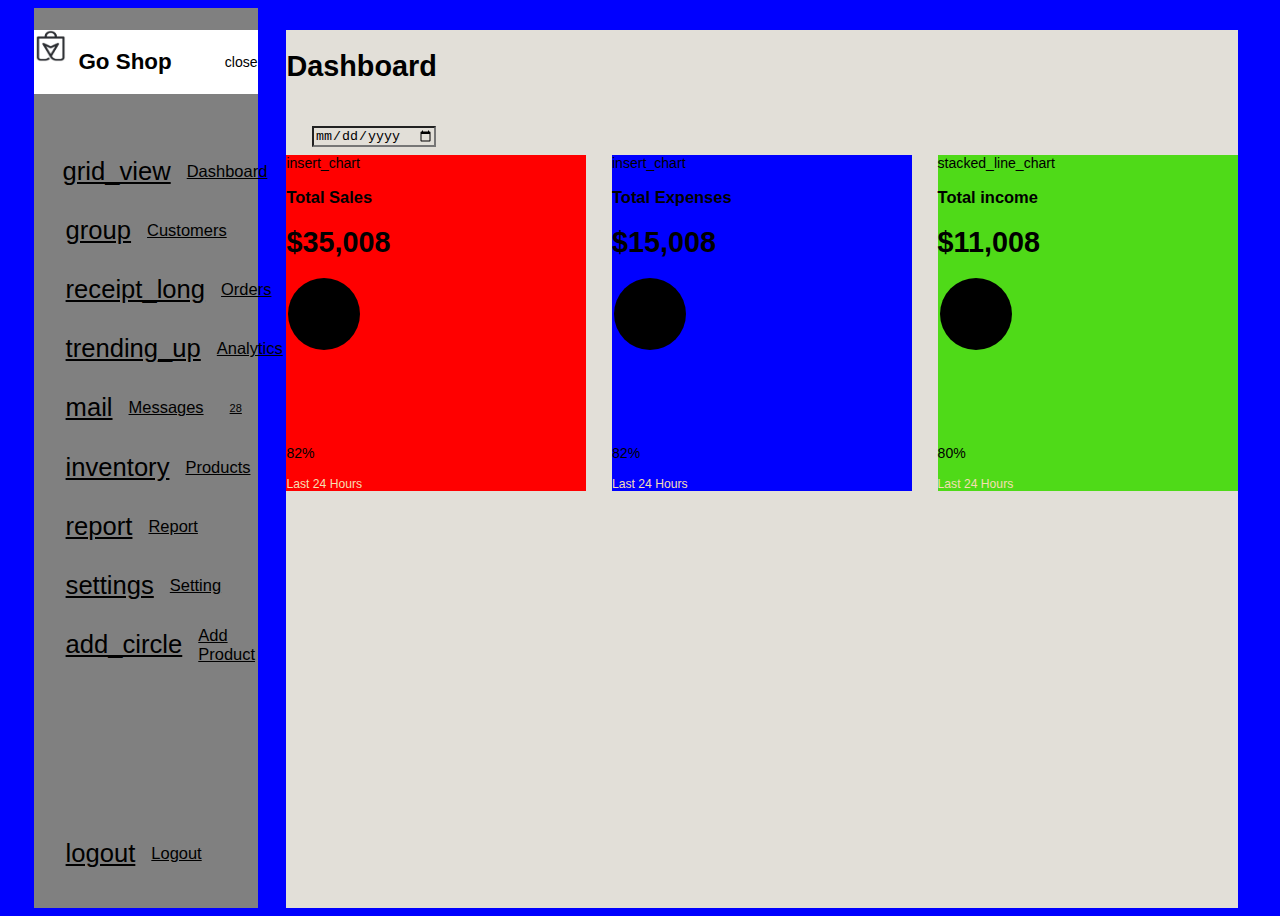
<file: dashbaord/index.html>
<!DOCTYPE html>
<!--[if lt IE 7]>      <html class="no-js lt-ie9 lt-ie8 lt-ie7"> <![endif]-->
<!--[if IE 7]>         <html class="no-js lt-ie9 lt-ie8"> <![endif]-->
<!--[if IE 8]>         <html class="no-js lt-ie9"> <![endif]-->
<!--[if gt IE 8]>      <html class="no-js"> <!--<![endif]-->
<html>
  <head>
    <meta charset="utf-8" />
    <meta http-equiv="X-UA-Compatible" content="IE=edge" />
    <title>Dashbaord</title>
    <meta name="description" content="" />
    <meta name="viewport" content="width=device-width, initial-scale=1" />
    <link
      rel="stylesheet"
      href="https://fonts.sandbox.google.com/css2?family=Material+Symbols+Sharp:opsz,wght,FILL,GRAD@20..48,100..700,0..1,-50..200"
    />
    <link
      rel="stylesheet"
      href="https://fonts.sandbox.google.com/css2?family=Material+Symbols+Outlined:opsz,wght,FILL,GRAD@48,400,0,0"
    />
    <link rel="stylesheet" href="style.css" />
  </head>
  <body>
    <div class="container">
      <aside>
        <div class="top">
          <div class="logo">
            <img src="img/images/logo.png" />
            <h2>Go <span class="logoInfo"> Shop </span></h2>
          </div>
          <div class="close" id="close-btn">
            <span class="material-symbols-sharp"> close </span>
          </div>
        </div>

        <div class="sidebar">
          <a href="##" class="active">
            <span class="material-symbols-outlined"> grid_view </span>
            <h3>Dashboard</h3>
          </a>

          <a href="##">
            <span class="material-symbols-outlined"> group </span>
            <h3>Customers</h3>
          </a>

          <a href="##">
            <span class="material-symbols-outlined"> receipt_long </span>
            <h3>Orders</h3>
          </a>

          <a href="##">
            <span class="material-symbols-outlined"> trending_up </span>
            <h3>Analytics</h3>
          </a>

          <a href="##">
            <span class="material-symbols-outlined"> mail </span>
            <h3>Messages</h3>
            <span class="message-count"> 28 </span>
          </a>
          <a href="##">
            <span class="material-symbols-outlined"> inventory </span>
            <h3>Products</h3>
          </a>

          <a href="##">
            <span class="material-symbols-outlined"> report </span>
            <h3>Report</h3>
          </a>

          <a href="##">
            <span class="material-symbols-outlined"> settings </span>
            <h3>Setting</h3>
          </a>

          <a href="##">
            <span class="material-symbols-outlined"> add_circle </span>
            <h3>Add Product</h3>
          </a>

          <a href="##">
            <span class="material-symbols-outlined"> logout </span>
            <h3>Logout</h3>
          </a>
        </div>
      </aside>

      <main>
        <h1>Dashboard</h1>

        <div class="date">
          <input type="date" />
        </div>

        <div class="insights">
          <div class="sales">
            <span class="material-symbols-outlined"> insert_chart </span>
            <div class="middle">
              <div class="left">
                <h3>Total Sales</h3>
                <h1>$35,008</h1>
              </div>
              <div class="progress">
                <svg>
                  <circle cx="38" cy="36" r="36"></circle>
                </svg>
                <div class="number">
                  <p>82%</p>
                </div>
              </div>
            </div>
            <small class="text-muted"> Last 24 Hours </small>
          </div>
          <!-------------------------End Of SALES -->
          <div class="expenses">
            <span class="material-symbols-outlined"> insert_chart </span>
            <div class="middle">
              <div class="left">
                <h3>Total Expenses</h3>
                <h1>$15,008</h1>
              </div>
              <div class="progress">
                <svg>
                  <circle cx="38" cy="36" r="36"></circle>
                </svg>
                <div class="number">
                  <p>82%</p>
                </div>
              </div>
            </div>
            <small class="text-muted"> Last 24 Hours </small>
          </div>

          <div class="income">
            <span class="material-symbols-outlined"> stacked_line_chart </span>
            <div class="middle">
              <div class="left">
                <h3>Total income</h3>
                <h1>$11,008</h1>
              </div>
              <div class="progress">
                <svg>
                  <circle cx="38" cy="36" r="36"></circle>
                </svg>
                <div class="number">
                  <p>80%</p>
                </div>
              </div>
            </div>
            <small class="text-muted"> Last 24 Hours </small>
          </div>
        </div>
      </main>
    </div>

    <script src="" async defer></script>
  </body>
</html>
</file>
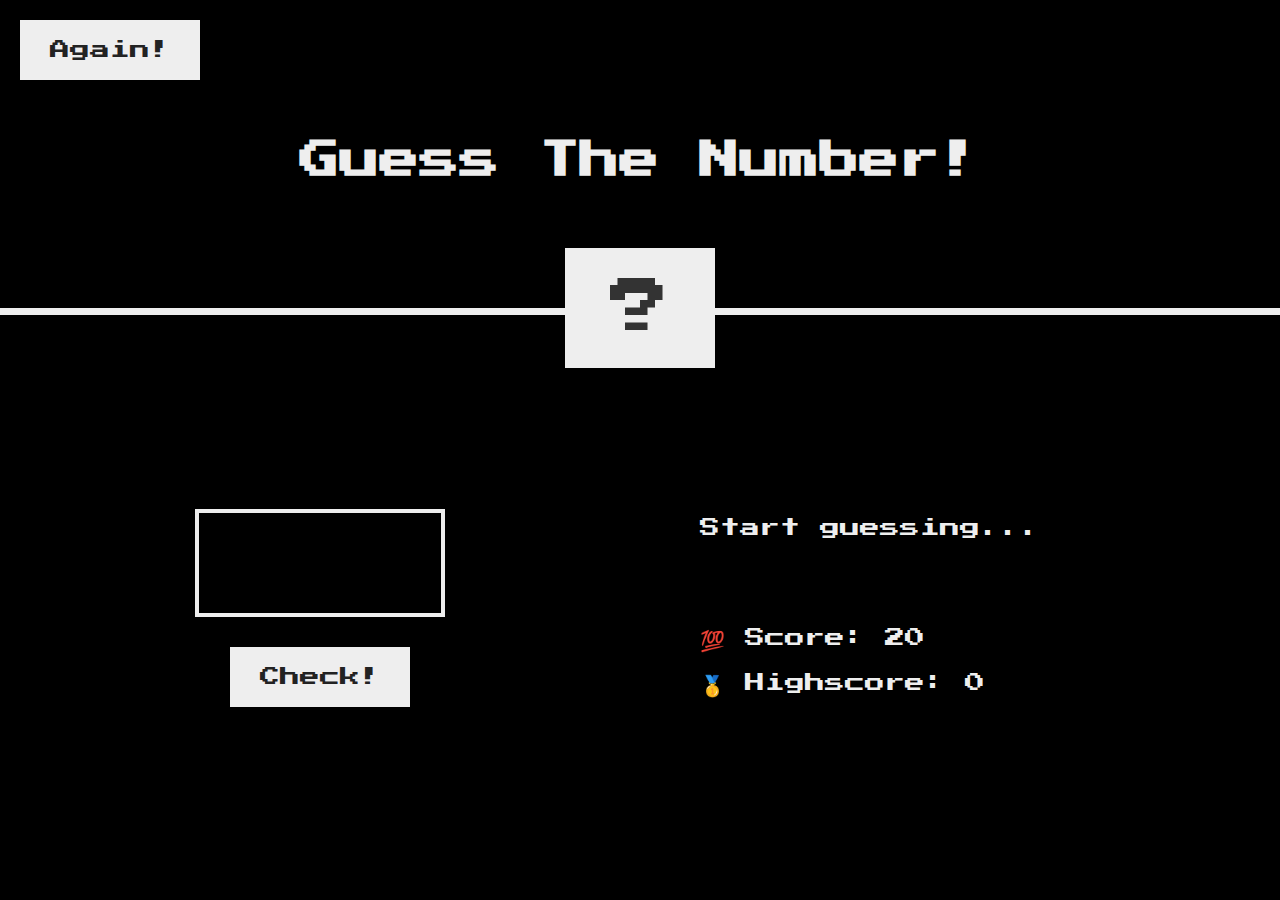
<file: GuessNumberGame/index.html>
<!DOCTYPE html>
<html lang="en">

<head>
    <meta charset="UTF-8" />
    <meta name="viewport" content="width=device-width, initial-scale=1.0" />
    <meta http-equiv="X-UA-Compatible" content="ie=edge" />
    <link rel="stylesheet" href="style.css" />
    <title>Guess My Number!</title>
</head>

<body>
    <header>
        <h1>Guess The Number!</h1>
        <button class="btn again">Again!</button>
        <div class="number">?</div>
    </header>
    <main>
        <section class="left">
            <input type="number" class="guess" />
            <button class="btn check">Check!</button>
        </section>
        <section class="right">
            <p class="message">Start guessing...</p>
            <p class="label-score">💯 Score: <span class="score">20</span></p>
            <p class="label-highscore">
                🥇 Highscore: <span class="highscore">0</span>
            </p>
        </section>
    </main>
    <script src="script.js"></script>
</body>

</html>
</file>
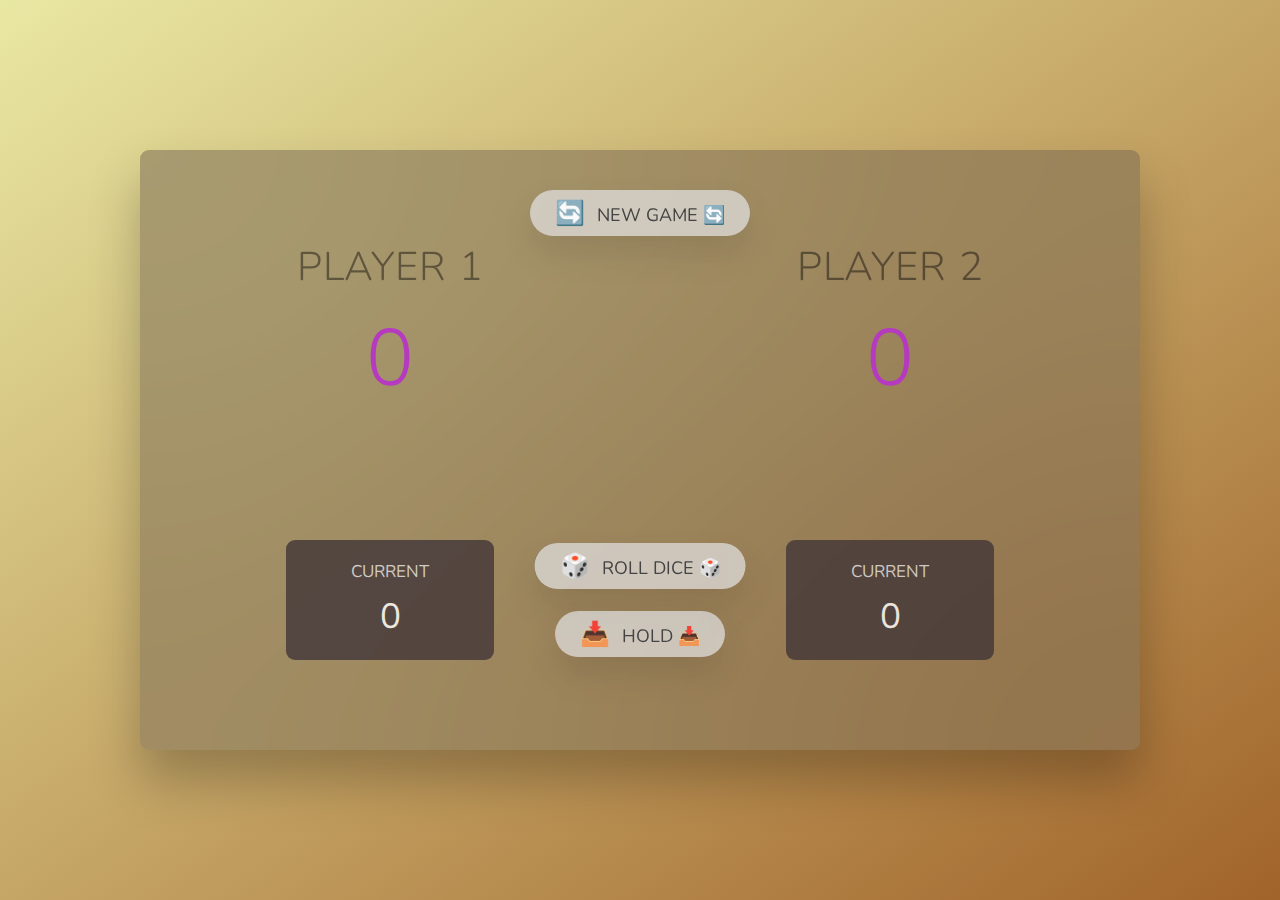
<file: pigGame/index.html>
<!DOCTYPE html>
<html lang="en">

<head>
    <meta charset="UTF-8" />
    <meta name="viewport" content="width=device-width, initial-scale=1.0" />
    <meta http-equiv="X-UA-Compatible" content="ie=edge" />
    <link rel="stylesheet" href="style.css" />
    <title>Pig Game</title>
</head>

<body>
    <main>
        <section class="player player--0 player--active">
            <h2 class="name" id="name--0">Player 1</h2>
            <p class="score" id="score--0">0</p>
            <div class="current">
                <p class="current-label">Current</p>
                <p class="current-score" id="current--0">0</p>
            </div>
        </section>
        <section class="player player--1">
            <h2 class="name" id="name--1">Player 2</h2>
            <p class="score" id="score--1">0</p>
            <div class="current">
                <p class="current-label">Current</p>
                <p class="current-score" id="current--1">0</p>
            </div>
            <div class="gameScore">

            </div>
        </section>

        <img src="images/dice-5.png" alt="Playing dice" class="dice" />
        <button class="btn btn--new">🔄 New game 🔄</button>
        <button class="btn btn--roll">🎲 Roll dice 🎲</button>
        <button class="btn btn--hold">📥 Hold 📥</button>
    </main>

    <script src="script.js"></script>
</body>

</html>
</file>
<file: dashbaord/style.css>
body {
  width: 100vw;
  height: 100vh;

  font-family: Poppins, sans-serif;
  font-size: 0.88rem;

  background: blue;

  user-select: none;
  overflow-x: hidden;
}

.container {
  display: grid;
  width: 96%;
  margin: 0 auto;
  --background-color: red;
  gap: 1.8rem;
  grid-template-columns: 14rem auto 23rem;
}

a {
  color: var(--color-dark);
}

img {
  display: block;
  width: 100%;
}

h1 {
  font-weight: 800;
  font-size: 1.8rem;
}

h2 {
  font-size: 1.4rem;
}

h3 {
  font-size: 0.87 rem;
}
h4 {
  font-size: 0.8rem;
}

h5 {
  font-size: 0.77rem;
}

small {
  font-size: 0.76rem;
}

.profile-photo {
  width: 2.8rem;
  height: 2.8rem;
  border-radius: 50%;
  overflow: hidden;
}

.text-muted {
  color: wheat;
}

p {
  color: black;
}

b {
  color: var(--color-dark);
}

.primary {
  color: var(--color-primary);
}

.danger {
  color: var(--color-primary);
}

.success {
  color: var(--color-primary);
}

.warning {
  color: var(--color-primary);
}

aside {
  height: 100vh;
  background-color: gray;
}

aside .top {
  background: white;
  display: flex;
  align-items: center;
  justify-content: space-between;
  margin-top: 1.4rem;
}

aside .logo {
  display: flex;
  gap: 0.8rem;
}

aside .logo img {
  width: 2rem;
  height: 2rem;
}

aside .close {
  display: block;
}

/*          SideBAR                                                */
aside .sidebar {
  display: flex;
  flex-direction: column;
  height: 86vh;
  position: relative;
  top: 3rem;
}

aside h3 {
  font-weight: 500;
}

aside .sidebar a {
  display: flex;
  color: var(--color-info-dark);
  margin-left: 2rem;
  gap: 1rem;
  align-items: center;
  position: relative;
  height: 3.7rem;
  transition: all 300ms ease;
}

aside .sidebar a span {
  font-size: 1.6rem;
  transition: all 300ms ease;
}

aside .sidebar a:last-child {
  position: absolute;
  bottom: 2rem;
  width: 100%;
}

aside .sidebar a.active {
  background: var(--color-light);
  color: var(--color-primary);
  margin-left: 0;
}

aside .sidebar a.active::before {
  content: " ";
  width: 6px;
  height: 100%;
  background-color: var(--color-primary);
}

aside .sidebar a.active span {
  color: var(--color-primary);
  margin-left: calc(1rem - 3px);
}

aside .sidebar a:hover {
  color: var(--color-primary);
}

aside .sidebar a:hover span {
  margin-left: 1rem;
}

aside .sidebar .message-count {
  background: var(--color-danger);
  color: var(--color-white);
  padding: 2px 10px;
  font-size: 11px;
  border-radius: var(--card-broder-radius-1);
}

/*                MAIN                  */

main {
  margin-top: 1.4rem;
  background: rgb(226, 223, 216);
}

main .date {
  display: inline-block;
  background: var(--color-light);
  border-radius: var(border-radius-1);
  margin-top: 1rem;
  padding: 0.5rem 1.6rem;
}

main .date input[type="date"] {
  background: transparent;
  color: var (--color-dark);
}

main .insights {
  display: grid;
  grid-template-columns: repeat(3, 1fr);
  gap: 1.6rem;
}

main .insights .sales {
  background: red;
}

main .insights .expenses {
  background: blue;
}

main .insights .income {
  background: rgb(79, 218, 24);
}
</file>
<file: GuessNumberGame/style.css>
@import url('https://fonts.googleapis.com/css?family=Press+Start+2P&display=swap');
* {
    margin: 0;
    padding: 0;
    box-sizing: inherit;
}

html {
    font-size: 62.5%;
    box-sizing: border-box;
}

body {
    font-family: 'Press Start 2P', sans-serif;
    color: #eee;
    background-color: rgb(0, 0, 0);
    /* background-color: #60b347; */
}


/* LAYOUT */

header {
    position: relative;
    height: 35vh;
    border-bottom: 7px solid #eee;
    text-align: center;
}

main {
    height: 65vh;
    color: #eee;
    display: flex;
    align-items: center;
    justify-content: space-around;
}

.left {
    width: 52rem;
    display: flex;
    flex-direction: column;
    align-items: center;
}

.right {
    width: 52rem;
    font-size: 2rem;
}


/* ELEMENTS STYLE */

h1 {
    font-size: 4rem;
    text-align: center;
    position: absolute;
    width: 100%;
    top: 52%;
    left: 50%;
    transform: translate(-50%, -50%);
}

.number {
    background: #eee;
    color: #333;
    font-size: 6rem;
    width: 15rem;
    padding: 3rem 0rem;
    text-align: center;
    position: absolute;
    bottom: 0;
    left: 50%;
    transform: translate(-50%, 50%);
}

.again {
    position: absolute;
    top: 2rem;
    left: 2rem;
}

.guess {
    background: none;
    border: 4px solid #eee;
    font-family: inherit;
    color: inherit;
    font-size: 5rem;
    padding: 2.5rem;
    width: 25rem;
    text-align: center;
    display: block;
    margin-bottom: 3rem;
}

.btn {
    border: none;
    background-color: #eee;
    color: #222;
    font-size: 2rem;
    font-family: inherit;
    padding: 2rem 3rem;
    cursor: pointer;
}

.btn:hover {
    background-color: #ccc;
}

.message {
    margin-bottom: 8rem;
    height: 3rem;
    font-size: 2rem;
}

.label-score {
    margin-bottom: 2rem;
}
</file>
<file: pigGame/style.css>
@import url('https://fonts.googleapis.com/css2?family=Nunito&display=swap');
* {
    margin: 0;
    padding: 0;
    box-sizing: inherit;
}

html {
    font-size: 62.5%;
    box-sizing: border-box;
}

body {
    font-family: 'Nunito', sans-serif;
    font-weight: 400;
    height: 100vh;
    color: rgba(0, 0, 0, 0.431);
    background-image: linear-gradient(to top left, #a1642a 0%, #e9e8a3 100%);
    display: flex;
    align-items: center;
    justify-content: center;
}


/* LAYOUT */

main {
    position: relative;
    width: 100rem;
    height: 60rem;
    background-color: rgba(85, 81, 81, 0.35);
    backdrop-filter: blur(200px);
    filter: blur();
    box-shadow: 0 3rem 5rem rgba(0, 0, 0, 0.25);
    border-radius: 9px;
    overflow: hidden;
    display: flex;
}

.player {
    flex: 50%;
    padding: 9rem;
    display: flex;
    flex-direction: column;
    align-items: center;
    transition: all 0.75s;
}


/* ELEMENTS */

.name {
    position: relative;
    font-size: 4rem;
    text-transform: uppercase;
    letter-spacing: 1px;
    word-spacing: 2px;
    font-weight: 300;
    margin-bottom: 1rem;
}

.score {
    font-size: 8rem;
    font-weight: 300;
    color: #b53ac0;
    margin-bottom: auto;
}

.player--active {
    background-color: rgba(255, 255, 255, 0.4);
}

.player--active .name {
    font-weight: 700;
}

.player--active .score {
    font-weight: 400;
}

.player--active .current {
    opacity: 1;
}

.current {
    background-color: #423639;
    opacity: 0.8;
    border-radius: 9px;
    color: #fff;
    width: 65%;
    padding: 2rem;
    text-align: center;
    transition: all 0.75s;
}

.gameScore {
    position: absolute;
    left: 50%;
    top: 16.5rem;
    transform: translateX(-50%);
    height: 10rem;
    box-shadow: 0 2rem 5rem rgba(0, 0, 0, 0.2);
}

.current-label {
    text-transform: uppercase;
    margin-bottom: 1rem;
    font-size: 1.7rem;
    color: #ddd;
}

.current-score {
    font-size: 3.5rem;
}


/* ABSOLUTE POSITIONED ELEMENTS */

.btn {
    position: absolute;
    left: 50%;
    transform: translateX(-50%);
    color: #444;
    background: none;
    border: none;
    font-family: inherit;
    font-size: 1.8rem;
    text-transform: uppercase;
    cursor: pointer;
    font-weight: 400;
    transition: all 0.2s;
    background-color: rgb(37, 31, 31);
    background-color: rgba(255, 255, 255, 0.6);
    backdrop-filter: blur(10px);
    padding: 0.7rem 2.5rem;
    border-radius: 50rem;
    box-shadow: 0 1.75rem 3.5rem rgba(0, 0, 0, 0.1);
}

.btn::first-letter {
    font-size: 2.4rem;
    display: inline-block;
    margin-right: 0.7rem;
}

.btn--new {
    top: 4rem;
}

.btn--roll {
    top: 39.3rem;
}

.btn--hold {
    top: 46.1rem;
}

.btn:active {
    transform: translate(-50%, 3px);
    box-shadow: 0 1rem 2rem rgba(0, 0, 0, 0.15);
}

.btn:focus {
    outline: none;
}

.dice {
    position: absolute;
    left: 50%;
    top: 16.5rem;
    transform: translateX(-50%);
    height: 10rem;
    box-shadow: 0 2rem 5rem rgba(0, 0, 0, 0.2);
}

.player--winner {
    background-color: #000000;
}

.player--winner .name {
    font-weight: 700;
    color: #777173;
}

.hidden {
    display: none;
}
</file>
